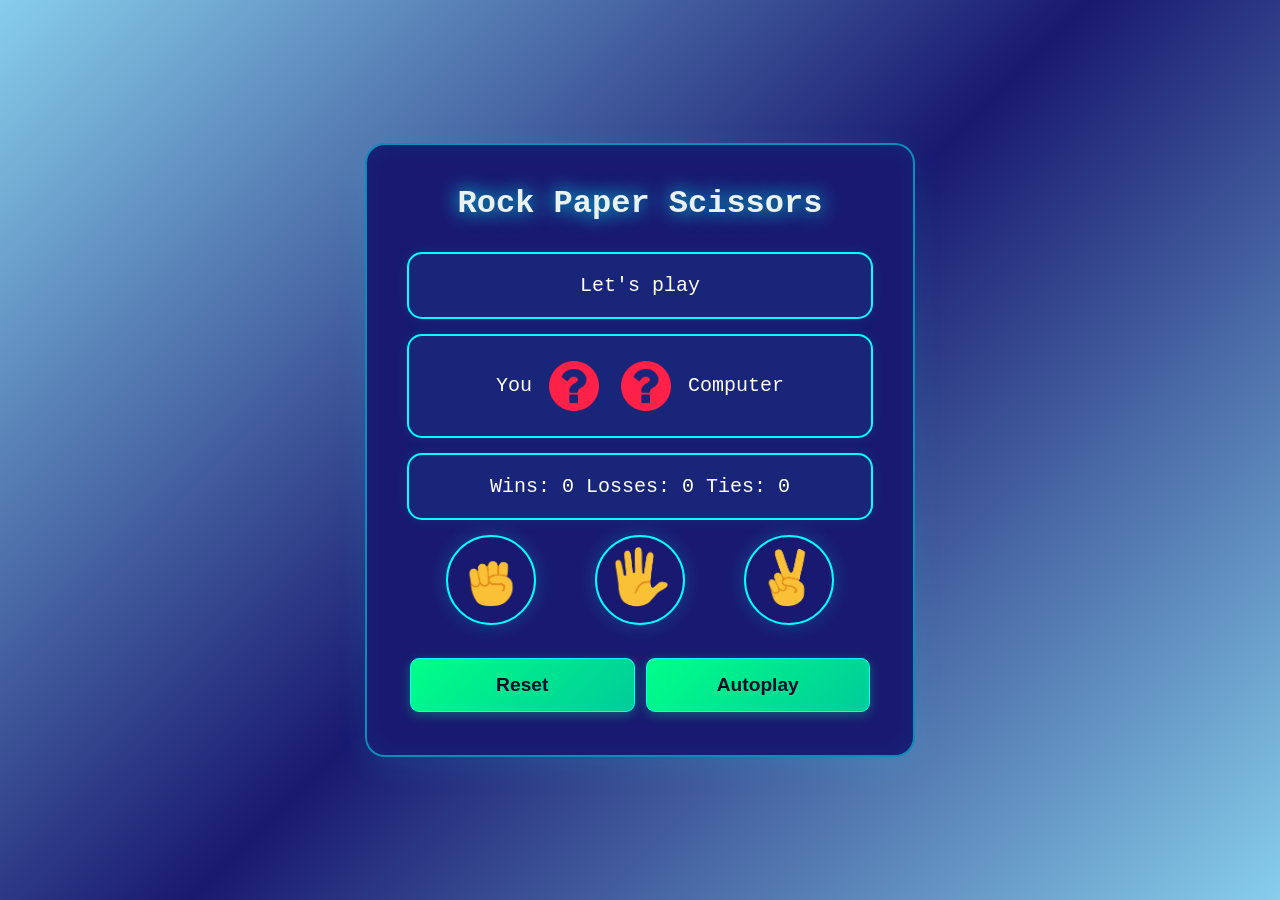
<file: index.html>
<!DOCTYPE html>
<html lang="en">

<head>
  <meta charset="UTF-8">
  <meta name="viewport" content="width=device-width, initial-scale=1.0">
  <title>Rock-paper-scissors game</title>
  <link rel="stylesheet" href="rock-paper-scissors.css">
  <style>

  </style>
</head>

<body>
  <div class="container">
    <h1>Rock Paper Scissors</h1>
    <p title="Results shows here" class="result style-p"></p>
    <p title="Moves shows here" class="moves style-p "></p>
    <p title="Scores shows here" class="score style-p"></p>
    
    <div class="action">
      <button title="Rock" class="js-rockBtn">
        <img class="action-icon " src="assets/rock.png">
      </button>

      <button title="Paper" class="js-paperBtn">
        <img class="action-icon" src="assets/paper.png">
      </button>

      <button title="Scissors" class="js-scissorsBtn">
        <img class="action-icon" src="assets/scissors.png">
      </button>
    </div>

    <div class="fn-btns">
      <button title="Reset" class="reset-btn">Reset</button>
      <button title="Autoplay" class="autoplay-btn">Autoplay</button>
    </div>
    
    
    

  </div>



  <script src="rock-paper-scissors.js"></script>
</body>

</html>
</file>
<file: rock-paper-scissors.css>
* {
  margin: 0;
  padding: 0;
  box-sizing: border-box;
}

body {
  min-height: 100vh;
  background: linear-gradient(135deg, skyblue, midnightblue, skyblue);
  display: flex;
  flex-direction: column;
  align-items: center;
  justify-content: center;
  padding: 20px;
  font-family: 'Courier New', Courier, monospace;
}


.container {
  background: hsl(240, 64%, 27%);
  box-shadow: 0 8px 32px hsla(180, 100%, 50%, 0.1), inset 0 0 30px hsla(180, 100%, 50%, 0.05);
  border: 2px solid hsla(180, 100%, 50%, 0.5);
  border-radius: 20px;
  width: 100%;
  max-width: 550px;
  margin: 0 auto;
  padding: 40px;
  overflow: hidden;
  transition: all 0.2s ease;
}

.container:hover {
  box-shadow: 0 12px 40px hsla(180, 100%, 50%, 0.2), inset 0 0 40px hsla(180, 100%, 50%, 0.08);
  border-color: hsl(180, 100%, 50%);
}

h1 {
  font-size: 2rem;
  color: hsl(180, 19%, 93%);
  margin-bottom: 30px;
  max-width: 500px;
  text-align: center;
  text-shadow: 0 0 20px hsla(180, 100%, 50%, 1);
  font-weight: bold;
}
.style-p {
  border: 2px solid hsl(180, 100%, 50%);
  padding: 20px 3px;
  margin: 15px auto;
  color: hsl(0, 0%, 100%);
  font-size:20px;
  text-align: center;
  border-radius: 15px;
  background: hsla(180, 100%, 50%, 0.05);
  box-shadow: 0 0 15px hsla(180, 91%, 41%, 0.1);
  font-weight: 500;
}
.action-icon {
  height: 60px;
  pointer-events: none;
  border-radius: 50%;
}

.action {
  display: flex;
  justify-content: space-evenly;
  flex-wrap: wrap;
  gap: 20px;
  margin-bottom: 30px;
}

button {
  background: hsla(218, 74%, 29%, 0);
  border: 2px solid hsl(180, 100%, 50%);
  border-radius: 50%;
  color: hsl(180, 100%, 50%);
  font-size: 24px;
  cursor: pointer;
  width: 90px;
  height: 90px;
  font-weight: 600;
  box-shadow: 0 0 20px hsla(180, 100%, 50%, 0.2);
  transition: all 0.1s ease;
}

button:hover {
  background: hsl(240, 64%, 37%);
  box-shadow: 0 0 10px hsla(180, 100%, 50%, 0.5);
  transform: scale(1.05);

}

button:active {
  transform: scale(1);
}


.move-icon {
  height: 50px;
  margin: 5px;
  vertical-align: middle;
}
.fn-btns{
  display:flex;
  column-gap:5px;
}

.reset-btn,.autoplay-btn {
  zoom: 0.6;
  width: 100%;
  font-weight: 700;
  font-size: 2rem;
  background: linear-gradient(135deg, hsl(152, 100%, 50%) 0%, hsl(165, 100%, 40%) 100%);
  color: hsl(231, 61%, 10%);
  border-radius: 15px;
  cursor: pointer;
  transition: all 0.1s ease;
  box-shadow: 0 5px 20px hsla(152, 100%, 50%, 0.3);
  margin:5px;
}

.reset-btn:hover ,
.autoplay-btn:hover {
  background: linear-gradient(135deg, hsl(152, 100%, 50%) 0%, hsl(165, 100%, 40%) 100%);
  box-shadow: 0 8px 30px hsla(152, 100%, 50%, 0.5);
}
@media (max-width:430px) {
  body {
    padding: 10px;
  }

  .container {
    padding: 20px 12px;
  }

  h1 {
    font-size: 1.5rem;
    margin-bottom: 20px;
  }

  .action {
    gap: 10px;
  }

  .action-icon {
    height: 50px;
  }

  button {
    width: 70px;
    height: 70px;
  }

  .reset-btn ,.autoplay-btn{
    zoom: 1;
    font-size: 1.25rem;
    height: 55px;
  }
  .move-icon {
  height: 40px;
  margin: 1px;
  vertical-align: middle;
  }
  p.style-p {
    font-size: 16px;
    padding: 15px 3px;
  }
}
</file>
